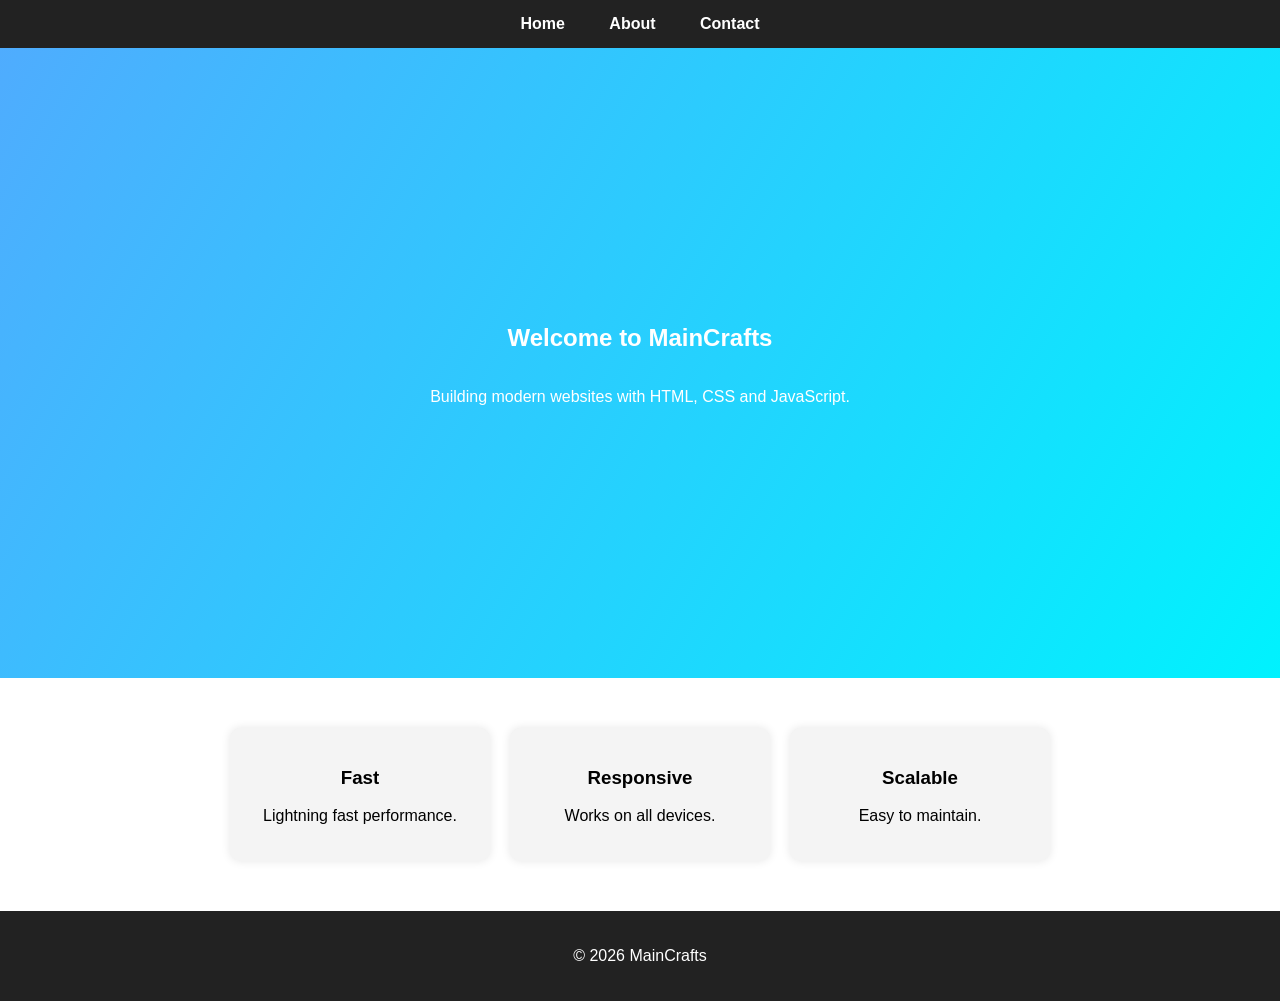
<file: index.html>
<!DOCTYPE html>
<html>
<head>
    <title>Home</title>
    <link rel="stylesheet" href="style.css">
</head>
<body>

<nav>
    <a href="index.html">Home</a>
    <a href="about.html">About</a>
    <a href="contact.html">Contact</a>
</nav>

<section class="hero">
    <h1>Welcome to MainCrafts</h1>
    <p>Building modern websites with HTML, CSS and JavaScript.</p>
</section>

<section class="features">
    <div class="card">
        <h3>Fast</h3>
        <p>Lightning fast performance.</p>
    </div>

    <div class="card">
        <h3>Responsive</h3>
        <p>Works on all devices.</p>
    </div>

    <div class="card">
        <h3>Scalable</h3>
        <p>Easy to maintain.</p>
    </div>
</section>

<footer>
    <p>© 2026 MainCrafts</p>
</footer>

</body>
</html>
</file>
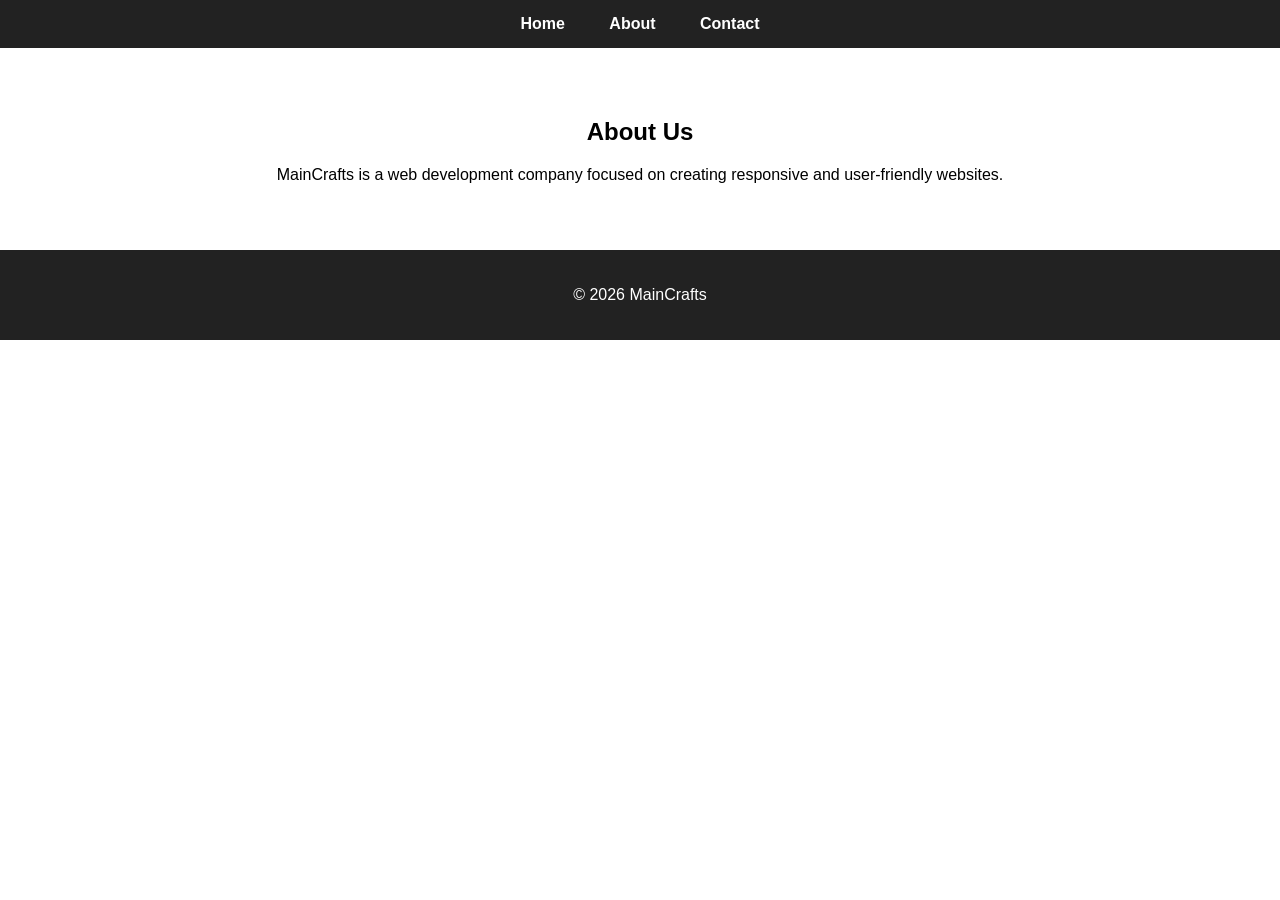
<file: about.html>
<!DOCTYPE html>
<html>
<head>
    <title>About</title>
    <link rel="stylesheet" href="style.css">
</head>
<body>

<nav>
    <a href="index.html">Home</a>
    <a href="about.html">About</a>
    <a href="contact.html">Contact</a>
</nav>

<section class="about">
    <h1>About Us</h1>
    <p>
        MainCrafts is a web development company focused on
        creating responsive and user-friendly websites.
    </p>
</section>

<footer>
    <p>© 2026 MainCrafts</p>
</footer>

</body>
</html>
</file>
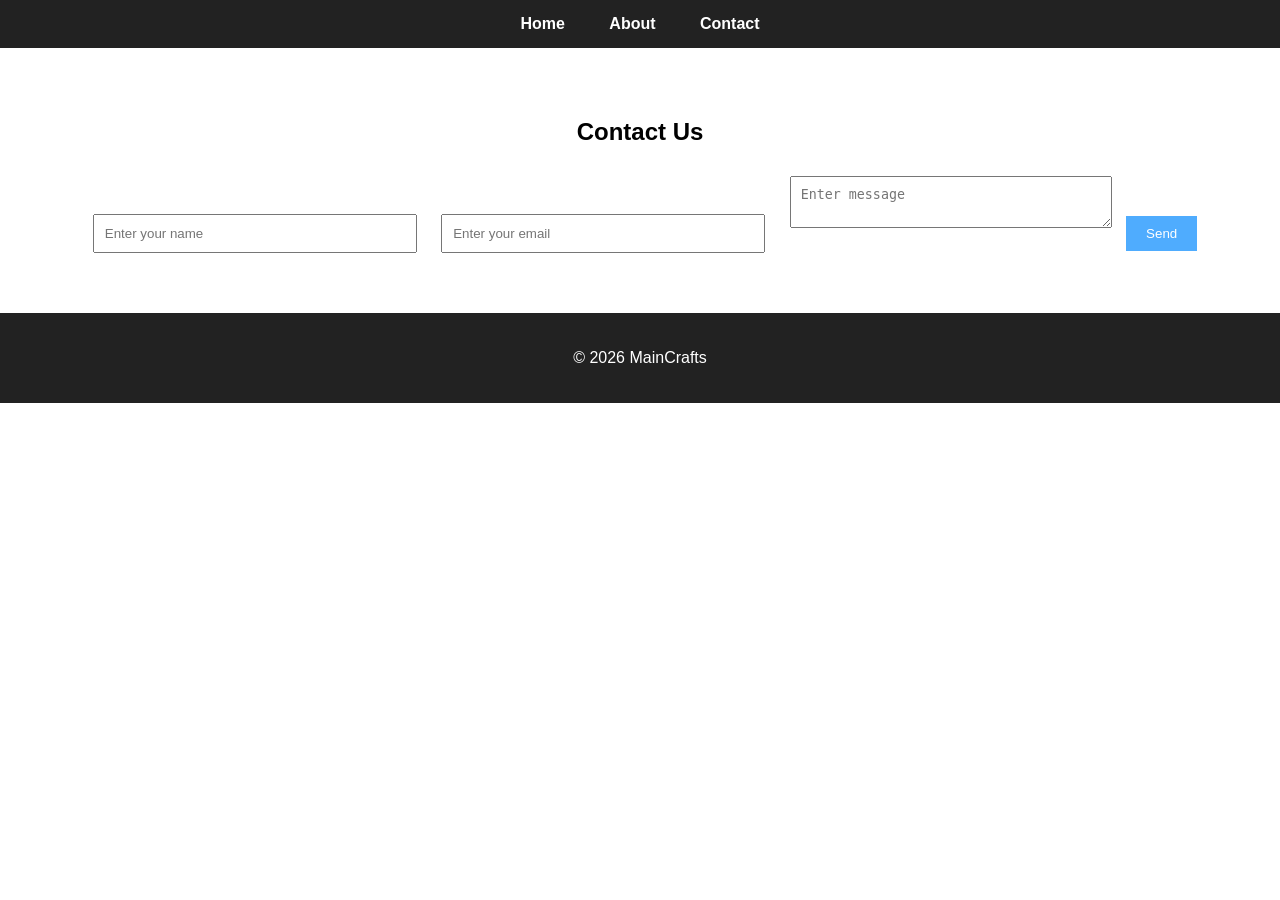
<file: contact.html>
<!DOCTYPE html>
<html>
<head>
    <title>Contact</title>
    <link rel="stylesheet" href="style.css">
</head>
<body>

<nav>
    <a href="index.html">Home</a>
    <a href="about.html">About</a>
    <a href="contact.html">Contact</a>
</nav>

<section class="contact">
    <h1>Contact Us</h1>

    <form name="contactForm" onsubmit="return validateForm()">

        <input type="text"
               name="name"
               placeholder="Enter your name">

        <input type="email"
               name="email"
               placeholder="Enter your email">

        <textarea
                  name="message"
                  placeholder="Enter message"></textarea>

        <button type="submit">Send</button>

    </form>
</section>

<footer>
    <p>© 2026 MainCrafts</p>
</footer>

<script>
function validateForm() {

    let name =
    document.forms["contactForm"]["name"].value;

    let email =
    document.forms["contactForm"]["email"].value;

    if(name=="" || email=="")
    {
        alert("Name and Email must be filled out!");
        return false;
    }

    return true;
}
</script>

</body>
</html>
</file>
<file: style.css>
body{
    margin:0;
    font-family:Arial,sans-serif;
}

nav{
    background:#222;
    padding:15px;
    text-align:center;
}

nav a{
    color:white;
    text-decoration:none;
    margin:20px;
    font-weight:bold;
}

.hero{
    height:70vh;
    display:flex;
    flex-direction:column;
    justify-content:center;
    align-items:center;
    color:white;
    background:linear-gradient(120deg,#4facfe,#00f2fe);
}

.features{
    display:flex;
    justify-content:center;
    gap:20px;
    padding:50px;
    flex-wrap:wrap;
}

.card{
    width:220px;
    padding:20px;
    text-align:center;
    background:#f4f4f4;
    border-radius:10px;
    box-shadow:0 0 10px rgba(0,0,0,0.1);
}

.about,
.contact{
    padding:50px;
    text-align:center;
}

input,
textarea{
    width:300px;
    padding:10px;
    margin:10px;
}

button{
    padding:10px 20px;
    background:#4facfe;
    color:white;
    border:none;
}

footer{
    background:#222;
    color:white;
    text-align:center;
    padding:20px;
}
</file>
